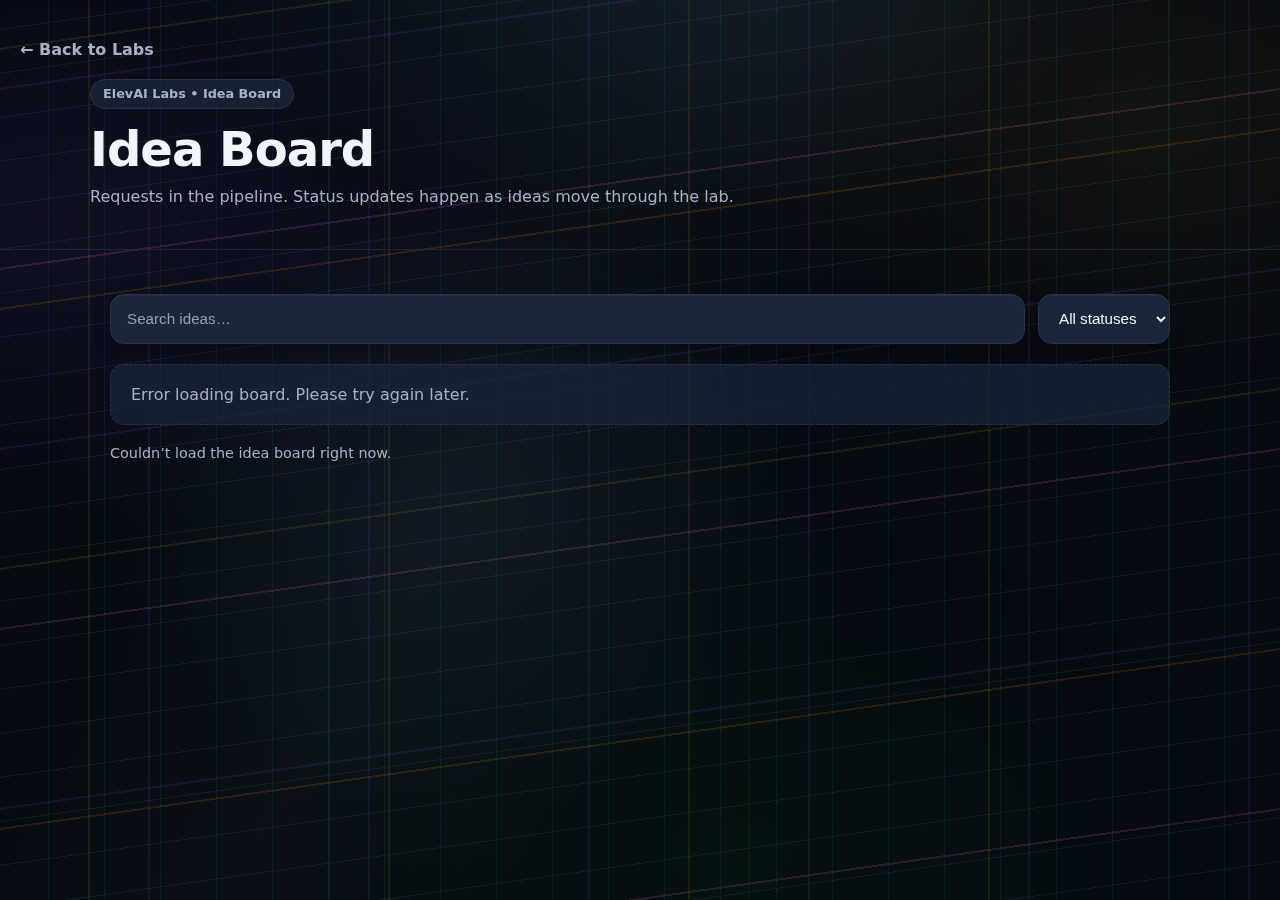
<file: board/index.html>
<!DOCTYPE html>
<html lang="en">
<head>
  <meta charset="UTF-8" />
  <meta name="viewport" content="width=device-width, initial-scale=1" />
  <title>Idea Board • ElevAI Labs</title>
  <link rel="stylesheet" href="./board.css" />
</head>
<body>
  <div class="bgFX" aria-hidden="true">
    <div class="grid"></div>
    <div class="haze"></div>
    <div class="scan"></div>
    <div class="noise"></div>
  </div>
<header class="hero">
    <a class="back" href="../">← Back to Labs</a>
    <div class="heroInner">
      <div class="badge">ElevAI Labs • Idea Board</div>
      <h1>Idea Board</h1>
      <p class="sub">Requests in the pipeline. Status updates happen as ideas move through the lab.</p>
      <div class="counts" id="counts"></div>
    </div>
  </header>

  <main class="wrap">
    <div class="toolbar">
      <input id="search" type="search" placeholder="Search ideas…" />
      <select id="status">
        <option value="all">All statuses</option>
        <option value="submitted">Submitted</option>
        <option value="reviewing">Reviewing</option>
        <option value="accepted">Accepted</option>
        <option value="building">Building</option>
        <option value="beta">Beta</option>
        <option value="shipped">Shipped</option>
        <option value="declined">Declined</option>
      </select>
    </div>

    <section class="list" id="list"></section>
    <div class="muted footnote" id="footnote"></div>
  </main>

  <script src="./board.js"></script>
</body>
</html>
</file>
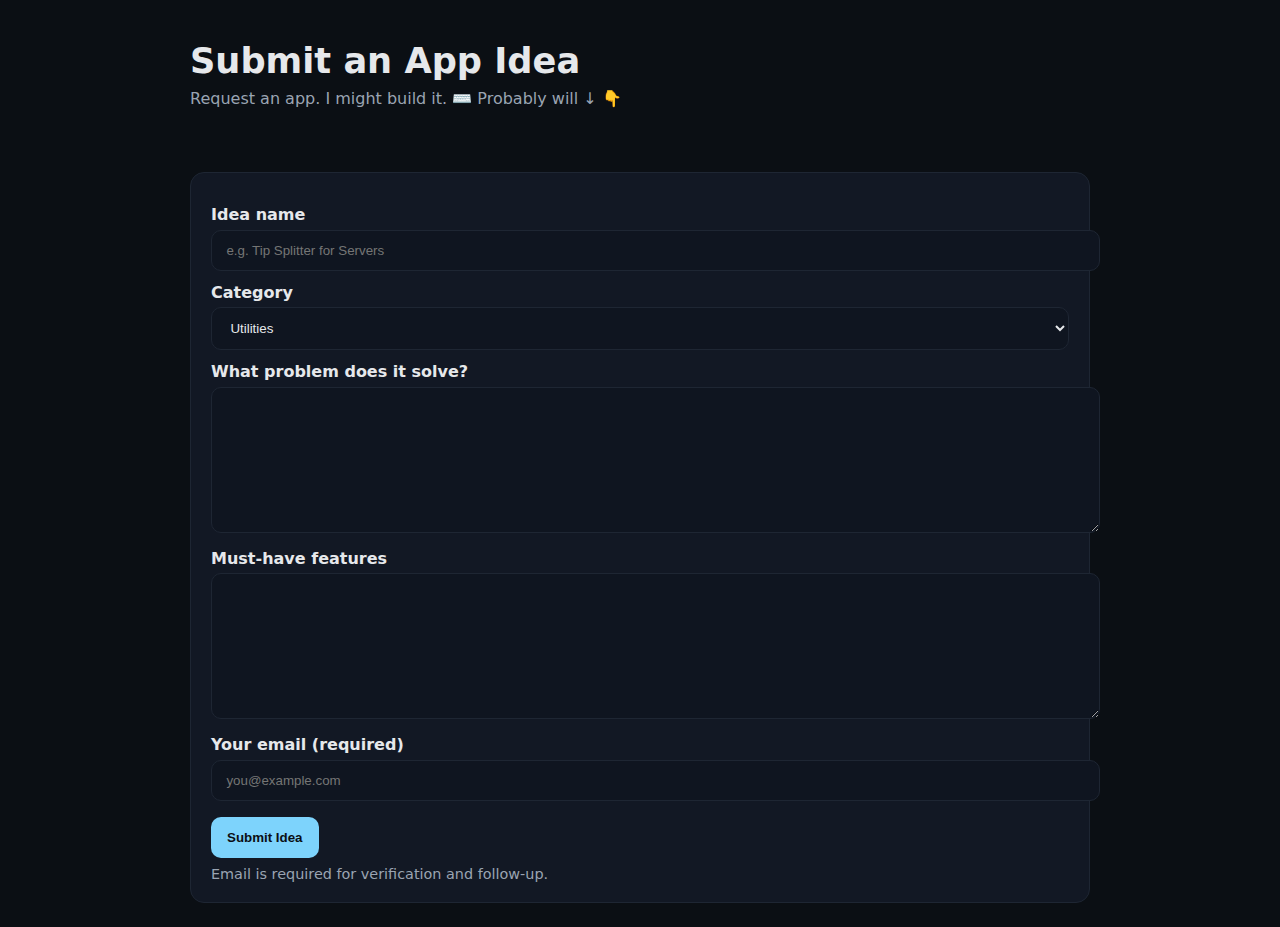
<file: submit/index.html>
<!DOCTYPE html>
<html lang="en">
<head>
  <meta charset="UTF-8" />
  <meta name="viewport" content="width=device-width, initial-scale=1" />
  <title>Submit an App Idea • ElevAI Labs</title>
  <style>
    body{margin:0;font-family:system-ui,-apple-system,BlinkMacSystemFont,sans-serif;background:#0b0f14;color:#e6e8eb}
    header,main{max-width:900px;margin:0 auto;padding:1.5rem}
    header{padding-top:2.5rem}
    h1{margin:0 0 .5rem;font-size:2.2rem}
    p{margin:.25rem 0 0;color:#9aa4b2}
    .card{background:#121824;border:1px solid #1e2633;border-radius:14px;padding:1.25rem;margin-top:1rem}
    label{display:block;font-weight:800;margin:.75rem 0 .35rem}
    input,textarea,select{
      width:100%;padding:.75rem .9rem;border-radius:10px;border:1px solid #1e2633;
      background:#0f1520;color:#e6e8eb
    }
    textarea{min-height:120px}
    .btn{
      margin-top:1rem;padding:.8rem 1rem;border-radius:10px;
      background:#7dd3fc;color:#0b0f14;font-weight:900;border:none;cursor:pointer
    }
    .note{color:#9aa4b2;font-size:.9rem;margin-top:.5rem}
    .result{margin-top:1rem;padding:1rem;border-radius:12px;background:#0f1520;border:1px dashed #1e2633}
  </style>
</head>
<body>
  <header>
    <h1>Submit an App Idea</h1>
    <p>Request an app. I might build it. ⌨️ Probably will ↓ 👇</p>
  </header>

  <main>
    <div class="card">
      <form id="ideaForm">
        <label>Idea name</label>
        <input name="title" required placeholder="e.g. Tip Splitter for Servers" />

        <label>Category</label>
        <select name="category">
          <option>Utilities</option>
          <option>Fitness</option>
          <option>Creators</option>
          <option>Music Tools</option>
          <option>AI Tools</option>
          <option>Mindset</option>
          <option>Other</option>
        </select>

        <label>What problem does it solve?</label>
        <textarea name="problem" required></textarea>

        <label>Must-have features</label>
        <textarea name="features"></textarea>

        <label>Your email (required)</label>
        <input type="email" name="contact" required placeholder="you@example.com" />

        <button class="btn" type="submit">Submit Idea</button>
        <div class="note">Email is required for verification and follow-up.</div>
      </form>

      <div id="result" class="result" style="display:none;"></div>
    </div>
  </main>

  <script>
    const WEBHOOK_URL =
      "https://YOUR-N8N-DOMAIN/webhook/idea-intake?key=YOUR_SECRET";

    const form = document.getElementById("ideaForm");
    const result = document.getElementById("result");

    form.addEventListener("submit", async (e) => {
      e.preventDefault();
      result.style.display = "none";

      const data = Object.fromEntries(new FormData(form).entries());

      try {
        const res = await fetch(WEBHOOK_URL, {
          method: "POST",
          headers: { "Content-Type": "application/json" },
          body: JSON.stringify(data)
        });

        const json = await res.json();
        result.style.display = "block";
        result.textContent = json.message || "Submitted!";
        form.reset();
      } catch {
        result.style.display = "block";
        result.textContent = "Submission failed. Try again.";
      }
    });
  </script>
</body>
</html>
</file>
<file: board/board.css>
:root{
  --bg:#070b12;

  /* brighter UI panels so inputs/cards pop */
  --panel:#162133;
  --panel2:#1b263a;

  /* slightly brighter border for visibility */
  --border:#2a3446;

  --text:#f1f5f9;
  --muted:#a8b3c2;
  --accent:#7dd3fc;

  /* Status palette (matches GitHub labels where provided) */
  --st-submitted:#c5def5;
  --st-reviewing:#0052cc;
  --st-accepted:#8b5cf6;
  --st-building:#fbca04;
  --st-beta:#f97316;
  --st-shipped:#0e8a16;
  --st-declined:#b60205;

  --shadow:0 20px 80px rgba(0,0,0,.35);
  --shadow2:0 22px 90px rgba(0,0,0,.45);
}

*{box-sizing:border-box}

body{
  margin:0;
  font-family:system-ui,-apple-system,BlinkMacSystemFont,sans-serif;
  background:
    radial-gradient(900px 520px at 50% -10%, rgba(125,211,252,.08), transparent 60%),
    var(--bg);
  color:var(--text);
  position:relative;
  min-height:100vh;
  overflow-x:hidden;
}

a{color:var(--accent);text-decoration:none;font-weight:800}

/* ===== HERO ===== */
.hero{padding:2.5rem 1.25rem 1.5rem;border-bottom:1px solid rgba(42,52,70,.6)}
.heroInner{max-width:1100px;margin:0 auto}
.back{display:inline-block;max-width:1100px;margin:0 auto 1.25rem;color:var(--muted);font-weight:800}

.badge{
  display:inline-flex;
  padding:.4rem .75rem;
  border:1px solid var(--border);
  background:rgba(27,38,58,.8);
  border-radius:999px;
  color:var(--muted);
  font-weight:800;
  font-size:.8rem
}

h1{margin:.75rem 0 .5rem;font-size:clamp(2rem,3.8vw,3rem);letter-spacing:-.02em}
.sub{margin:0;color:var(--muted);max-width:820px;line-height:1.5}

.wrap{max-width:1100px;margin:0 auto;padding:1.5rem 1.25rem 3rem}

/* ===== COUNTS ===== */
.counts{display:flex;gap:.6rem;flex-wrap:wrap;margin-top:1rem}

.chip{
  padding:.4rem .75rem;
  border-radius:999px;
  border:1px solid rgba(42,52,70,.95);
  background:rgba(27,38,58,.82);
  color:var(--muted);
  font-weight:900;
  font-size:.82rem;
  backdrop-filter: blur(6px);
  box-shadow:0 0 0 1px rgba(0,0,0,.14), 0 0 22px rgba(0,0,0,.18);
}
.chip strong{color:var(--text); margin-right:.25rem}
.chip[style*="--chip"]{
  border-color: color-mix(in srgb, var(--chip) 55%, rgba(42,52,70,1));
  box-shadow:
    0 0 0 1px rgba(0,0,0,.16),
    0 0 18px color-mix(in srgb, var(--chip) 26%, transparent);
}
.chip:hover{transform: translateY(-1px);transition: transform .18s ease, box-shadow .18s ease}

/* ===== TOOLBAR ===== */
.toolbar{display:flex;gap:.8rem;flex-wrap:wrap;margin:1.25rem 0}

/* BRIGHT + CLEAR INPUTS */
input,select{
  padding:.9rem 1rem;
  border-radius:14px;
  border:1px solid var(--border);
  background:var(--panel2);
  color:var(--text);
  outline:none;
  font-size:.95rem;
  box-shadow:
    inset 0 1px 0 rgba(255,255,255,.04),
    0 6px 16px rgba(0,0,0,.25);
}
input{flex:1;min-width:240px}
input::placeholder{color:#8ea1b8}

input:focus, select:focus{
  border-color: color-mix(in srgb, var(--accent) 70%, var(--border));
  box-shadow: 0 0 0 4px rgba(125,211,252,.15), 0 0 24px rgba(125,211,252,.12);
}

/* ===== LIST + CARDS ===== */
.list{display:grid;grid-template-columns:repeat(auto-fit,minmax(290px,1fr));gap:1rem}

.card{
  background:linear-gradient(180deg, rgba(22,33,51,.95), rgba(22,33,51,.72));
  border:1px solid rgba(42,52,70,.95);
  border-radius:18px;
  padding:1.1rem;
  box-shadow:var(--shadow2);
  position:relative;
  overflow:hidden;
  transform: translateZ(0);
}

.card::after{
  content:"";
  position:absolute; inset:-40%;
  background: radial-gradient(520px 240px at 25% 10%,
    color-mix(in srgb, var(--glow, var(--accent)) 14%, transparent),
    transparent 60%);
  opacity:.9;
  pointer-events:none;
  transform:translate3d(0,0,0);
}

/* Neon edge trace on hover */
.card::before{
  content:"";
  position:absolute; inset:-1px;
  border-radius:20px;
  padding:1px;
  background: conic-gradient(from 180deg,
    transparent 0 18%,
    color-mix(in srgb, var(--glow, var(--accent)) 80%, transparent) 26%,
    transparent 40%,
    color-mix(in srgb, var(--glow, var(--accent)) 55%, transparent) 58%,
    transparent 76%,
    color-mix(in srgb, var(--glow, var(--accent)) 70%, transparent) 90%,
    transparent 100%);
  -webkit-mask: linear-gradient(#000 0 0) content-box, linear-gradient(#000 0 0);
  -webkit-mask-composite: xor;
  mask-composite: exclude;
  opacity:0;
  pointer-events:none;
  animation: ringSpin 7.5s linear infinite;
  transition: opacity .22s ease;
}
@keyframes ringSpin{to{transform:rotate(360deg)}}
.card:hover::before{opacity:.95}
.card:hover{border-color: color-mix(in srgb, var(--glow, var(--accent)) 35%, rgba(42,52,70,1));}

.top{display:flex;justify-content:space-between;gap:.6rem;align-items:center;margin-bottom:.75rem}

.tag{
  color:var(--accent);
  font-weight:900;
  font-size:.8rem;
  text-shadow: 0 0 12px rgba(125,211,252,.18);
}

.status{
  padding:.3rem .65rem;
  border-radius:999px;
  border:1px solid rgba(42,52,70,.95);
  background:rgba(27,38,58,.78);
  color:var(--muted);
  font-weight:900;
  font-size:.72rem;
  letter-spacing:.08em;
}
.status[style*="--st"]{
  border-color: color-mix(in srgb, var(--st) 58%, rgba(42,52,70,1));
  box-shadow: 0 0 18px color-mix(in srgb, var(--st) 22%, transparent);
  color: color-mix(in srgb, var(--st) 78%, var(--text));
}

h3{margin:.2rem 0 .5rem}
p{margin:0;color:var(--muted);line-height:1.45}
.muted{color:var(--muted)}
.footnote{margin-top:1.25rem;font-size:.9rem}

.empty{
  padding:1.25rem;
  border-radius:14px;
  border:1px dashed rgba(42,52,70,.95);
  background:rgba(27,38,58,.72);
  color:var(--muted)
}

/* ===== PROGRESS BAR ===== */
.prog{
  margin-top:.9rem;
  height:4px;
  border-radius:999px;
  background:rgba(255,255,255,.08);
  overflow:hidden;
  border:1px solid rgba(255,255,255,.06);
}
.prog span{
  display:block;
  height:100%;
  border-radius:999px;
  box-shadow: 0 0 18px rgba(0,0,0,.2);
}

/* ========= Mission Control Background FX (RESTORED) ========= */
.bgFX{position:fixed;inset:0;pointer-events:none;z-index:-1;filter:saturate(1.00)}

.bgFX .grid{
  position:absolute;
  inset:-40%;

  /* More visible spectrum grid: base thin lines + occasional thicker neon rails */
  background:
    /* BASE: fine grid (cool cyan) */
    repeating-linear-gradient(
      0deg,
      rgba(125,211,252,.085) 0 1px,
      transparent 1px 44px
    ),
    repeating-linear-gradient(
      90deg,
      rgba(125,211,252,.07) 0 1px,
      transparent 1px 56px
    ),

    /* RAILS: thicker accent lines (violet) */
    repeating-linear-gradient(
      0deg,
      rgba(139,92,246,.12) 0 2px,
      transparent 2px 180px
    ),
    repeating-linear-gradient(
      90deg,
      rgba(139,92,246,.10) 0 2px,
      transparent 2px 220px
    ),

    /* RAILS: reactor yellow */
    repeating-linear-gradient(
      0deg,
      rgba(251,202,4,.10) 0 2px,
      transparent 2px 260px
    ),
    repeating-linear-gradient(
      90deg,
      rgba(251,202,4,.085) 0 2px,
      transparent 2px 300px
    ),

    /* RAILS: beta orange */
    repeating-linear-gradient(
      0deg,
      rgba(249,115,22,.085) 0 2px,
      transparent 2px 360px
    ),

    /* RAILS: shipped green */
    repeating-linear-gradient(
      90deg,
      rgba(14,138,22,.08) 0 2px,
      transparent 2px 420px
    ),

    /* RARE: declined red blink lines (very sparse) */
    repeating-linear-gradient(
      0deg,
      rgba(182,2,5,.06) 0 2px,
      transparent 2px 520px
    );

  opacity:.92;

  /* Make the color separation pop without affecting the whole page */
  filter:saturate(1.35) contrast(1.08);

  transform:skewY(-8deg);
  animation:gridPan 22s linear infinite;
}


@keyframes gridPan{
  0%{transform:translate3d(-3%, -2%, 0) skewY(-8deg)}
  100%{transform:translate3d(3%, 2%, 0) skewY(-8deg)}
}

.bgFX .haze{
  position:absolute;inset:-20%;
  background:
    radial-gradient(900px 520px at 18% 32%, rgba(139,92,246,.08), transparent 60%),
    radial-gradient(800px 500px at 78% 24%, rgba(251,202,4,.06), transparent 60%),
    radial-gradient(900px 600px at 55% 82%, rgba(14,138,22,.07), transparent 62%),
    radial-gradient(700px 520px at 40% 55%, rgba(125,211,252,.06), transparent 60%);
  opacity:.85;
  animation:hazeDrift 18s ease-in-out infinite;
}
@keyframes hazeDrift{
  0%,100%{transform:translate3d(0,0,0) scale(1)}
  50%{transform:translate3d(2.5%, -1.5%, 0) scale(1.03)}
}

.bgFX .scan{
  position:absolute;inset:-40%;
  background:linear-gradient(120deg, transparent 35%, rgba(197,222,245,.07) 45%, transparent 55%);
  opacity:.35;
  animation:scanSweep 9.5s ease-in-out infinite;
}
@keyframes scanSweep{
  0%{transform:translate3d(-30%, -10%,0)}
  60%{transform:translate3d(30%, 10%,0)}
  100%{transform:translate3d(30%, 10%,0)}
}

.bgFX .noise{
  position:absolute;inset:0;
  background:
    radial-gradient(circle at 10% 20%, rgba(255,255,255,.03) 0 1px, transparent 2px),
    radial-gradient(circle at 80% 35%, rgba(255,255,255,.025) 0 1px, transparent 2px),
    radial-gradient(circle at 30% 75%, rgba(255,255,255,.02) 0 1px, transparent 2px),
    radial-gradient(circle at 70% 85%, rgba(255,255,255,.02) 0 1px, transparent 2px);
  opacity:.35;
  animation:noiseFlicker 3.2s steps(2) infinite;
}
@keyframes noiseFlicker{
  0%,100%{transform:translate3d(0,0,0);opacity:.28}
  50%{transform:translate3d(0.6%, -0.4%,0);opacity:.38}
}
/* =========================================================== */

@media (prefers-reduced-motion: reduce){
  .bgFX *, .card::before{animation:none !important}
}
</file>
